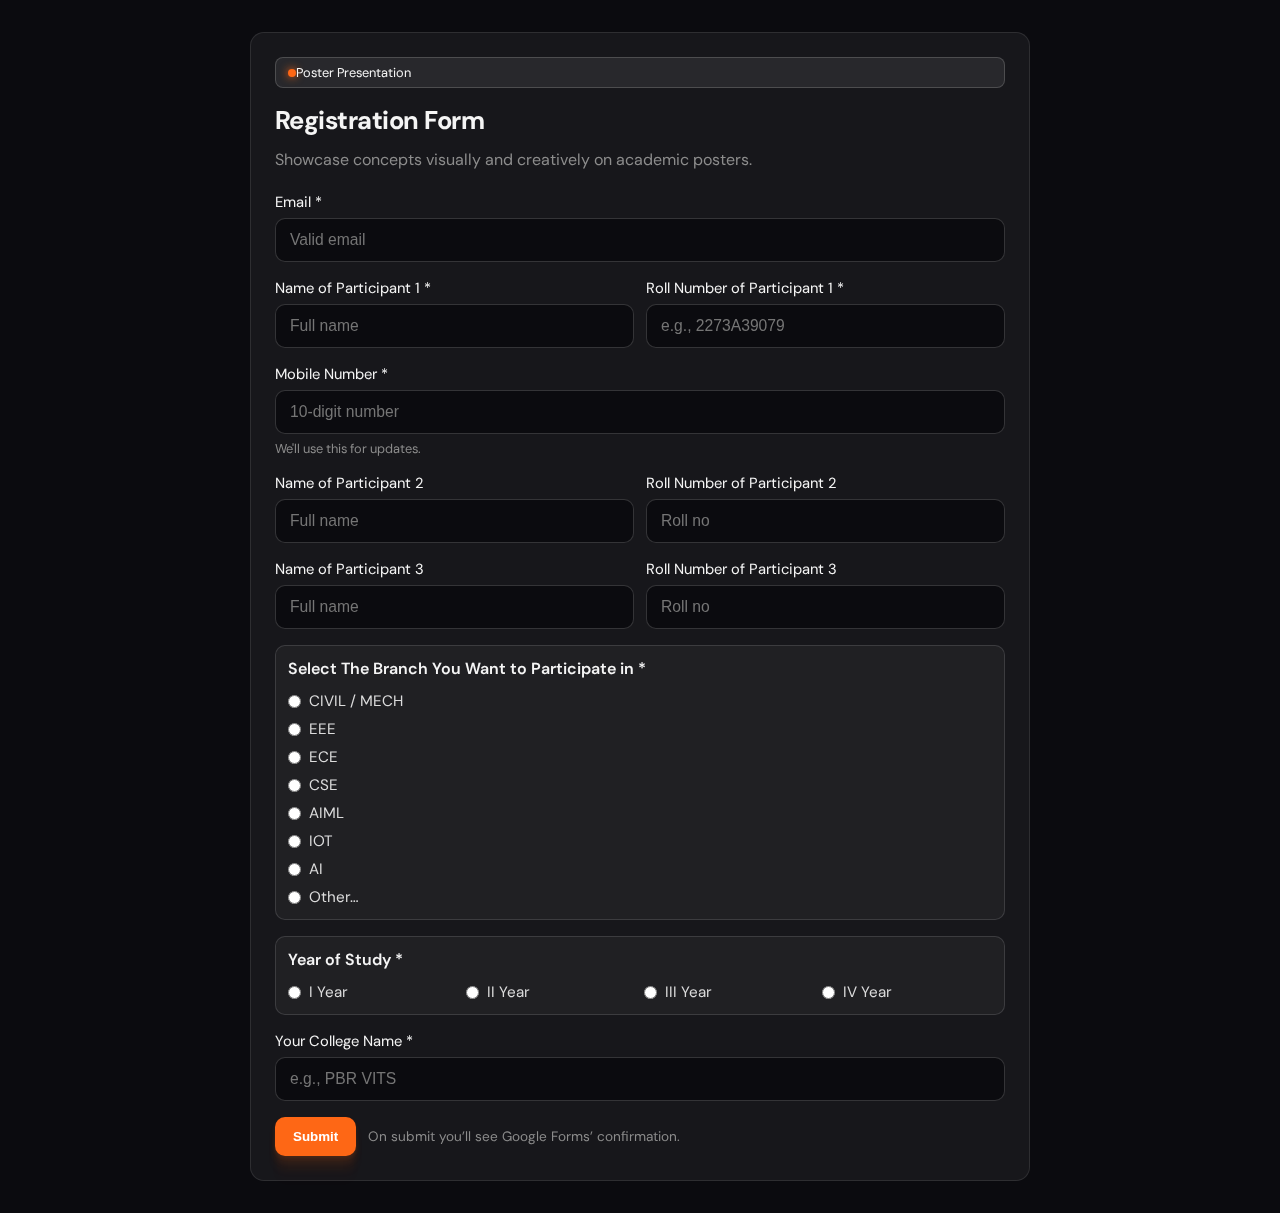
<file: forms.html>
<!DOCTYPE html>
<html lang="en">
<head>
<meta charset="utf-8" />
<meta name="viewport" content="width=device-width,initial-scale=1" />
<title>Poster Presentation – Registration</title>
<link href="https://fonts.googleapis.com/css2?family=DM+Sans:wght@400;500;700&display=swap" rel="stylesheet">
<style>
  :root { --primary:#FE6715; }
  *{margin:0;padding:0;box-sizing:border-box}
  body{
    min-height:100svh;background:#0B0B0F;color:#f5f5f5;font-family:'DM Sans',system-ui,sans-serif;
    display:flex;align-items:flex-start;justify-content:center;padding:32px
  }
  .card{
    width:100%;max-width:780px;background:#ffffff0d;border:1px solid #ffffff1a;border-radius:14px;
    padding:24px;backdrop-filter:blur(12px);display:grid;gap:16px
  }
  h1{font-size:1.6rem;letter-spacing:-.02em}
  .sub{color:#8c8c8c;margin-top:-4px;margin-bottom:6px}
  .badge{display:inline-flex;gap8:8px;align-items:center;border:1px solid #ffffff2b;background:#ffffff14;
    padding:6px 12px;border-radius:8px;font-size:.8rem}
  .badge i{width:8px;height:8px;background:var(--primary);border-radius:50%;box-shadow:0 0 8px var(--primary)}
  form{display:grid;gap:16px}
  .group{display:grid;gap:10px}
  .row{display:grid;grid-template-columns:1fr 1fr;gap:12px}
  .row-3{grid-template-columns:repeat(3,1fr)}
  label{font-size:.92rem}
  input[type="text"],input[type="email"],input[type="tel"]{
    width:100%;padding:12px 14px;border-radius:10px;background:#0B0B0F;border:1px solid #ffffff2b;color:#f5f5f5;
    font-size:.98rem
  }
  input:focus{outline:none;border-color:var(--primary)}
  .field{display:grid;gap:6px}
  .help{color:#8c8c8c;font-size:.8rem}
  .radio-group{display:grid;gap:10px;padding:12px;border:1px solid #ffffff22;border-radius:10px;background:#ffffff0a}
  .radio-title{font-weight:600;margin-bottom:2px}
  .radios{display:grid;gap:8px}
  .radios.inline{grid-template-columns:repeat(4,minmax(0,1fr));gap:8px}
  .radios label{display:flex;gap:8px;align-items:center;font-size:.95rem;color:#dcdcdc}
  .actions{display:flex;gap:12px;align-items:center;flex-wrap:wrap}
  button{
    background:var(--primary);color:#fff;border:none;border-radius:10px;padding:12px 18px;font-weight:600;
    box-shadow:0 27px 11px rgba(255,107,26,0.01),0 15px 9px rgba(255,107,26,0.05),0 7px 7px rgba(255,107,26,0.09),0 2px 4px rgba(255,107,26,0.10);
    cursor:pointer;transition:opacity .2s ease
  }
  button:hover{opacity:.92}
  .note{color:#8c8c8c;font-size:.85rem}
  @media (max-width:720px){
    .row,.radios.inline{grid-template-columns:1fr}
    .card{padding:18px}
  }
</style>
</head>
<body>
  <div class="card">
    <div class="badge"><i></i> Poster Presentation</div>
    <h1>Registration Form</h1>
    <p class="sub">Showcase concepts visually and creatively on academic posters.</p>

    <form
      action="https://docs.google.com/forms/d/e/1FAIpQLSexnUE9NjyIQsCzOAo_W1iN_GXnzd-tgqWUlsdqGmt8EWtM5A/formResponse"
      method="POST" target="_self" accept-charset="utf-8" id="gform">

      <!-- Email *  (TODO: replace name with entry.<id> for your Email field) -->
      <div class="field">
        <label for="email">Email *</label>
        <input id="email" type="email" name="entry.EMAIL_ID_TODO" placeholder="Valid email" required>
      </div>

      <!-- Participant 1 -->
      <div class="row">
        <div class="field">
          <label for="p1name">Name of Participant 1 *</label>
          <!-- mapped from your prefill: entry.851140188 -->
          <input id="p1name" type="text" name="entry.851140188" placeholder="Full name" required>
        </div>
        <div class="field">
          <label for="p1roll">Roll Number of Participant 1 *</label>
          <!-- mapped from your prefill: entry.300362305 -->
          <input id="p1roll" type="text" name="entry.300362305" placeholder="e.g., 2273A39079" required>
        </div>
      </div>

      <!-- Mobile * (primary contact) -->
      <div class="field">
        <label for="mobile">Mobile Number *</label>
        <!-- mapped from your prefill: entry.1196342405 -->
        <input id="mobile" type="tel" name="entry.1196342405" placeholder="10-digit number" pattern="[0-9]{10}" required>
        <div class="help">We'll use this for updates.</div>
      </div>

      <!-- Participant 2 (optional) -->
      <div class="row">
        <div class="field">
          <label for="p2name">Name of Participant 2</label>
          <!-- TODO: replace with entry.<id> for P2 name -->
          <input id="p2name" type="text" name="entry.P2_NAME_ID_TODO" placeholder="Full name">
        </div>
        <div class="field">
          <label for="p2roll">Roll Number of Participant 2</label>
          <!-- TODO: replace with entry.<id> for P2 roll -->
          <input id="p2roll" type="text" name="entry.P2_ROLL_ID_TODO" placeholder="Roll no">
        </div>
      </div>

      <!-- Participant 3 (optional) -->
      <div class="row">
        <div class="field">
          <label for="p3name">Name of Participant 3</label>
          <!-- TODO: replace with entry.<id> for P3 name -->
          <input id="p3name" type="text" name="entry.P3_NAME_ID_TODO" placeholder="Full name">
        </div>
        <div class="field">
          <label for="p3roll">Roll Number of Participant 3</label>
          <!-- TODO: replace with entry.<id> for P3 roll -->
          <input id="p3roll" type="text" name="entry.P3_ROLL_ID_TODO" placeholder="Roll no">
        </div>
      </div>

      <!-- Branch (radio) -->
      <div class="radio-group">
        <div class="radio-title">Select The Branch You Want to Participate in *</div>
        <!-- mapped from your prefill: entry.768996503 -->
        <div class="radios">
          <label><input type="radio" name="entry.768996503" value="CIVIL / MECH" required> CIVIL / MECH</label>
          <label><input type="radio" name="entry.768996503" value="EEE"> EEE</label>
          <label><input type="radio" name="entry.768996503" value="ECE"> ECE</label>
          <label><input type="radio" name="entry.768996503" value="CSE"> CSE</label>
          <label><input type="radio" name="entry.768996503" value="AIML"> AIML</label>
          <label><input type="radio" name="entry.768996503" value="IOT"> IOT</label>
          <label><input type="radio" name="entry.768996503" value="AI"> AI</label>
          <label><input type="radio" name="entry.768996503" value="Other"> Other…</label>
        </div>
      </div>

      <!-- Year of Study (radio) -->
      <div class="radio-group">
        <div class="radio-title">Year of Study *</div>
        <!-- mapped from your prefill: entry.1918381085 -->
        <div class="radios inline">
          <label><input type="radio" name="entry.1918381085" value="I Year" required> I Year</label>
          <label><input type="radio" name="entry.1918381085" value="II Year"> II Year</label>
          <label><input type="radio" name="entry.1918381085" value="III Year"> III Year</label>
          <label><input type="radio" name="entry.1918381085" value="IV Year"> IV Year</label>
        </div>
      </div>

      <!-- College Name -->
      <div class="field">
        <label for="college">Your College Name *</label>
        <!-- mapped from your prefill: entry.1981061594 -->
        <input id="college" type="text" name="entry.1981061594" placeholder="e.g., PBR VITS" required>
      </div>

      <!-- Required Google params -->
      <input type="hidden" name="fvv" value="1">
      <input type="hidden" name="draftResponse" value="[]">
      <input type="hidden" name="pageHistory" value="0">

      <div class="actions">
        <button type="submit" id="submitBtn">Submit</button>
        <span class="note">On submit you’ll see Google Forms’ confirmation.</span>
      </div>
    </form>
  </div>
<script>
  // simple double-click guard
  document.getElementById('gform').addEventListener('submit', function(){
    const b = document.getElementById('submitBtn'); b.disabled = true; b.textContent = 'Submitting...';
  });
</script>
</body>
</html>
</file>
